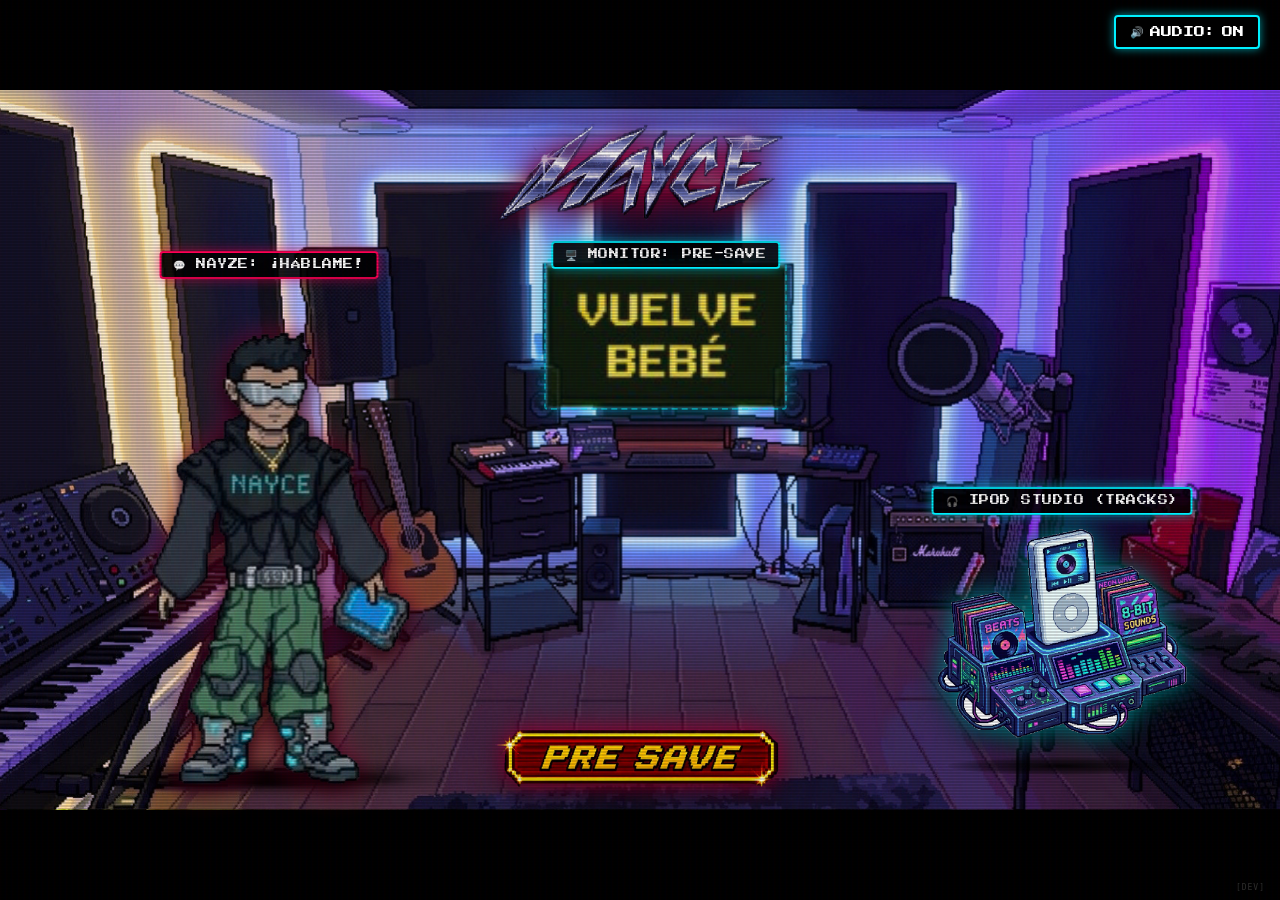
<file: index.html>
<!DOCTYPE html>
<html lang="es">
<head>
  <meta charset="UTF-8">
  <meta http-equiv="refresh" content="0; url=NAYCE%20VUELVE%20BEBE%20JUEGO/index.html">
  <title>NAYZE - Redirigiendo a la Experiencia 8-Bit</title>
  <script>
    window.location.href = "NAYCE VUELVE BEBE JUEGO/index.html";
  </script>
</head>
<body style="background:#07070a; color:#fff; font-family:sans-serif; text-align:center; padding-top:20%;">
  <h2>Cargando NAYZE Studio & Consola MCP...</h2>
  <p><a href="NAYCE VUELVE BEBE JUEGO/index.html" style="color:#00f0ff;">Haz clic aquí si no redirige automáticamente.</a></p>
</body>
</html>
</file>
